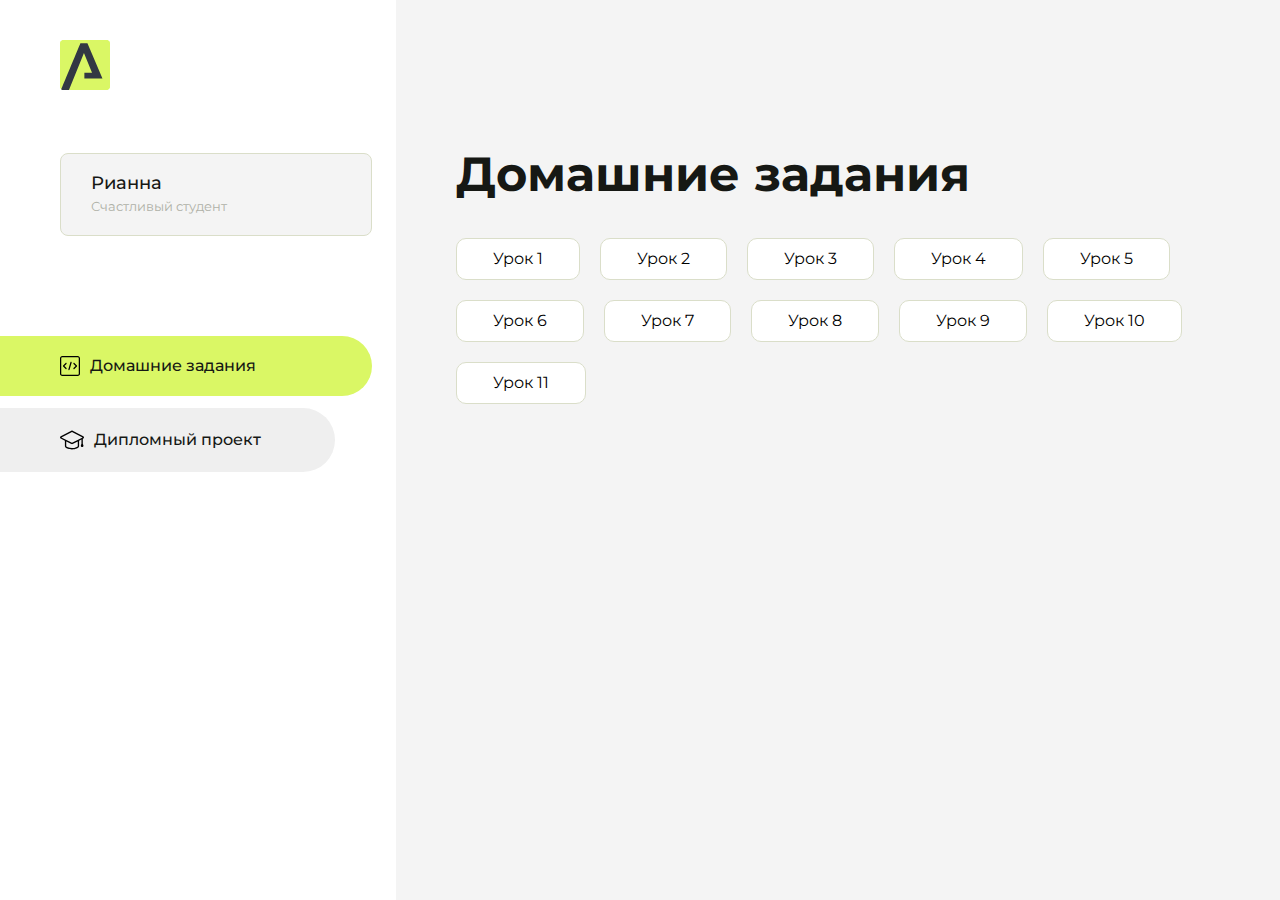
<file: index.html>
<!DOCTYPE html>
<html lang="en">
<head>
    <meta charset="UTF-8">
    <meta name="viewport" content="width=device-width, initial-scale=1.0">
    <title>Домашняя работа</title>
    <link rel="shortcut icon" href="src/logo.ico" type="image/x-icon">
    <link rel="preconnect" href="https://fonts.googleapis.com">
    <link rel="preconnect" href="https://fonts.gstatic.com" crossorigin>
    <link href="https://fonts.googleapis.com/css2?family=Montserrat:wght@400;500;700&family=Rubik:wght@500&display=swap"
          rel="stylesheet">
    <link rel="stylesheet" href="src/style.css">
</head>
<body id="body">
<div class="overlay" id="overlay"></div>
<div class="layout">
    <div class="burger" id="burger">
        <svg viewBox="0 0 24 24" fill="none" xmlns="http://www.w3.org/2000/svg">
            <g id="SVGRepo_bgCarrier" stroke-width="0"></g>
            <g id="SVGRepo_tracerCarrier" stroke-linecap="round" stroke-linejoin="round"></g>
            <g id="SVGRepo_iconCarrier">
                <path d="M4 18L20 18" stroke="#DAF765" stroke-width="2" stroke-linecap="round"></path>
                <path d="M4 12L20 12" stroke="#DAF765" stroke-width="2" stroke-linecap="round"></path>
                <path d="M4 6L20 6" stroke="#DAF765" stroke-width="2" stroke-linecap="round"></path>
            </g>
        </svg>
    </div>
    <aside class="sidebar" id="sidebar">
        <div class="sidebar__inner">
            <div class="logo">
                <svg width="50" height="50" viewBox="0 0 50 50" fill="none" xmlns="http://www.w3.org/2000/svg">
                    <g clip-path="url(#clip0_513_74730)">
                        <path d="M46.17 -0.257004H3.83C1.57281 -0.257004 -0.257 1.57281 -0.257 3.83V46.17C-0.257 48.4272 1.57281 50.257 3.83 50.257H46.17C48.4272 50.257 50.257 48.4272 50.257 46.17V3.83C50.257 1.57281 48.4272 -0.257004 46.17 -0.257004Z"
                              fill="#DAF765"/>
                        <path d="M24.375 38.4H42.461L27.441 3.1585H20.4355C20.4355 3.1585 6.7895 35.881 1.1945 49.294C2.015 50.0275 3.0945 50.257 3.6945 50.257H8.8445L23.954 13.07L32.0465 32.8285H24.375V38.4Z"
                              fill="#323843"/>
                    </g>
                    <defs>
                        <clipPath id="clip0_513_74730">
                            <rect width="50" height="50" fill="white"/>
                        </clipPath>
                    </defs>
                </svg>
            </div>
            <div class="sidebar__user">
                <div class="sidebar__name">Рианна</div>
                <div class="sidebar__text">Счастливый студент</div>
            </div>
            <div class="sidebar__tabs">
                <div class="sidebar__item">
                    <button class="sidebar__button active" id="tasks">
                        <svg xmlns="http://www.w3.org/2000/svg" width="20" height="20" viewBox="0 0 20 20" fill="none">
                            <g clip-path="url(#clip0_704_74543)">
                                <path d="M17.7083 20H2.29167C1.0275 20 0 18.9725 0 17.7083V2.29167C0 1.0275 1.0275 0 2.29167 0H17.7083C18.9725 0 20 1.0275 20 2.29167V17.7083C20 18.9725 18.9725 20 17.7083 20ZM2.29167 1.25C1.7175 1.25 1.25 1.7175 1.25 2.29167V17.7083C1.25 18.2825 1.7175 18.75 2.29167 18.75H17.7083C18.2825 18.75 18.75 18.2825 18.75 17.7083V2.29167C18.75 1.7175 18.2825 1.25 17.7083 1.25H2.29167Z"
                                      fill="black"/>
                                <path d="M6.04167 13.125C5.88167 13.125 5.72167 13.0642 5.6 12.9417L3.1 10.4417C2.85583 10.1975 2.85583 9.80167 3.1 9.5575L5.6 7.0575C5.84417 6.81333 6.24 6.81333 6.48417 7.0575C6.72833 7.30167 6.72833 7.6975 6.48417 7.94167L4.42583 10L6.48417 12.0583C6.72833 12.3025 6.72833 12.6983 6.48417 12.9425C6.36167 13.0642 6.20167 13.125 6.04167 13.125Z"
                                      fill="black"/>
                                <path d="M8.95833 14.1667C8.9 14.1667 8.84 14.1583 8.78167 14.1417C8.45083 14.0442 8.26083 13.6967 8.35833 13.3658L10.4417 6.28251C10.5392 5.95084 10.8892 5.76417 11.2175 5.85917C11.5483 5.95667 11.7383 6.30417 11.6408 6.63501L9.5575 13.7183C9.47833 13.9908 9.22833 14.1667 8.95833 14.1667Z"
                                      fill="black"/>
                                <path d="M13.9583 13.125C13.7983 13.125 13.6383 13.0642 13.5167 12.9417C13.2725 12.6975 13.2725 12.3017 13.5167 12.0575L15.575 9.99916L13.5167 7.94083C13.2725 7.69666 13.2725 7.30083 13.5167 7.05666C13.7608 6.81249 14.1567 6.81249 14.4008 7.05666L16.9008 9.55666C17.145 9.80083 17.145 10.1967 16.9008 10.4408L14.4008 12.9408C14.2783 13.0642 14.1183 13.125 13.9583 13.125Z"
                                      fill="black"/>
                            </g>
                            <defs>
                                <clipPath id="clip0_704_74543">
                                    <rect width="20" height="20" fill="white"/>
                                </clipPath>
                            </defs>
                        </svg>
                        <span>Домашние задания</span></button>
                </div>
                <div class="sidebar__item">
                    <button class="sidebar__button" id="diplom">
                        <svg xmlns="http://www.w3.org/2000/svg" width="24" height="24" viewBox="0 0 24 24" fill="none">
                            <g clip-path="url(#clip0_704_74553)">
                                <path d="M23.2628 10.5971C23.7176 10.365 24 9.90375 24 9.39337C24 8.883 23.7176 8.42175 23.2628 8.18962L12.6135 2.75362C12.2291 2.55824 11.7705 2.55787 11.3854 2.75399L0.736875 8.19C0.282375 8.42175 0 8.883 0 9.39337C0 9.90375 0.282375 10.365 0.736875 10.5971L4.89038 12.7177V18.2074C4.89038 19.8154 8.412 21.393 12 21.393C15.5884 21.393 19.1096 19.815 19.1096 18.2074V12.7174L21.4609 11.517V15.8017L20.901 17.2305C20.7409 17.6389 20.7934 18.0994 21.0405 18.4616C21.2876 18.8246 21.6979 19.041 22.1366 19.041C22.5754 19.041 22.9852 18.8246 23.2324 18.462C23.4795 18.099 23.532 17.6385 23.3719 17.2301L22.8124 15.8021V10.827L23.2628 10.5971ZM17.7623 18.1721C17.6198 18.6375 15.3491 20.0419 12 20.0419C8.65088 20.0419 6.38025 18.6375 6.2415 18.2074V12.3037L6.23887 12.3019C6.23812 12.057 6.1065 11.8207 5.87325 11.7019L1.3515 9.39337L12 3.95737L22.6489 9.39337L12 14.8294L5.87325 11.7019C5.54063 11.5331 4.6695 11.6674 4.5 12C4.33012 12.3322 4.55813 12.5479 4.89038 12.7177L11.3857 16.0331C11.5781 16.1314 11.7889 16.1805 12 16.1805C12.2107 16.1805 12.4222 16.1314 12.6146 16.0331L17.7593 13.407L17.7623 18.1721Z"
                                      fill="black"/>
                            </g>
                            <defs>
                                <clipPath id="clip0_704_74553">
                                    <rect width="24" height="24" fill="white"/>
                                </clipPath>
                            </defs>
                        </svg>
                        <span>Дипломный проект</span></button>
                </div>
            </div>
        </div>

    </aside>
    <div class="content">
        <div class="container">
            <div class="content__block" id="tasksBlock">
                <div class="content__title">Домашние задания</div>
                <ul class="content__list">
                    <li class="content__list-item">
                        <a href="homework1/index.html">Урок 1</a>
                    </li>
                    <li class="content__list-item">
                        <a href="homework2/index.html">Урок 2</a>
                    </li>
                    <li class="content__list-item">
                        <a href="homework3/homework3/index.html">Урок 3</a>
                    </li>
                    <li class="content__list-item">
                        <a href="homework4/index.html">Урок 4</a>
                    </li>
                    <li class="content__list-item">
                        <a href="homework5/index.html">Урок 5</a>
                    </li>
                    <li class="content__list-item">
                        <a href="homework6/index.html">Урок 6</a>
                    </li>
                    <li class="content__list-item">
                        <a href="homework7/index.html">Урок 7</a>
                    </li>
                    <li class="content__list-item">
                        <a href="homework8/index.html">Урок 8</a>
                    </li>
                    <li class="content__list-item">
                        <a href="homework9/index.html">Урок 9</a>
                    </li>
                    <li class="content__list-item">
                        <a href="homework10/index.html">Урок 10</a>
                    </li>
                    <li class="content__list-item">
                        <a href="homework11/index.html">Урок 11</a>
                    </li>
                </ul>
            </div>
            <div class="content__block hidden" id="diplomBlock">
                <div class="content__title">Дипломный проект</div>
                <div class="content__list-diplom">
                    <a href="ПАПКА-С-НОМЕРОМ-УРОКА">Ссылка на ДЗ</a>
                </div>
                <div class="content__decor">
                    <div class="content__decor-text">Давай проверим, чему ты научился!</div>
                    <div class="content__decor-img">
                        <img src="src/decor.png" alt="decor">
                    </div>
                </div>
            </div>
        </div>
    </div>
</div>
<script src="src/index.js"></script>
</body>
</html>
</file>
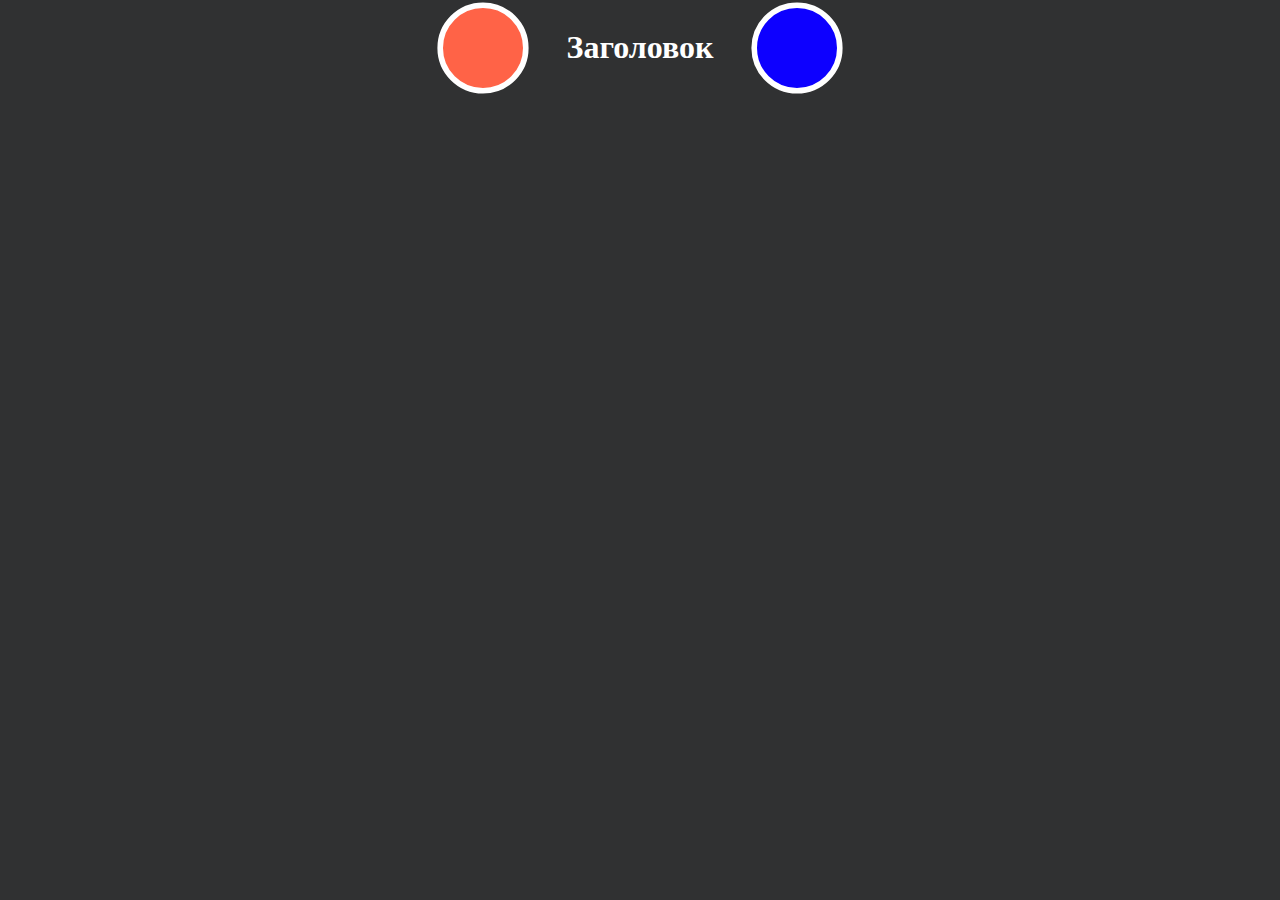
<file: homework10/index.html>
<!DOCTYPE html>
<html lang="en">

<head>
    <meta charset="UTF-8">
    <meta name="viewport" content="width=device-width, initial-scale=1.0">
    <title>Document</title>
    <link rel="stylesheet" href="style.css">
</head>

<body>
    <h1 class="title">Заголовок</h1>
</body>

</html>
</file>
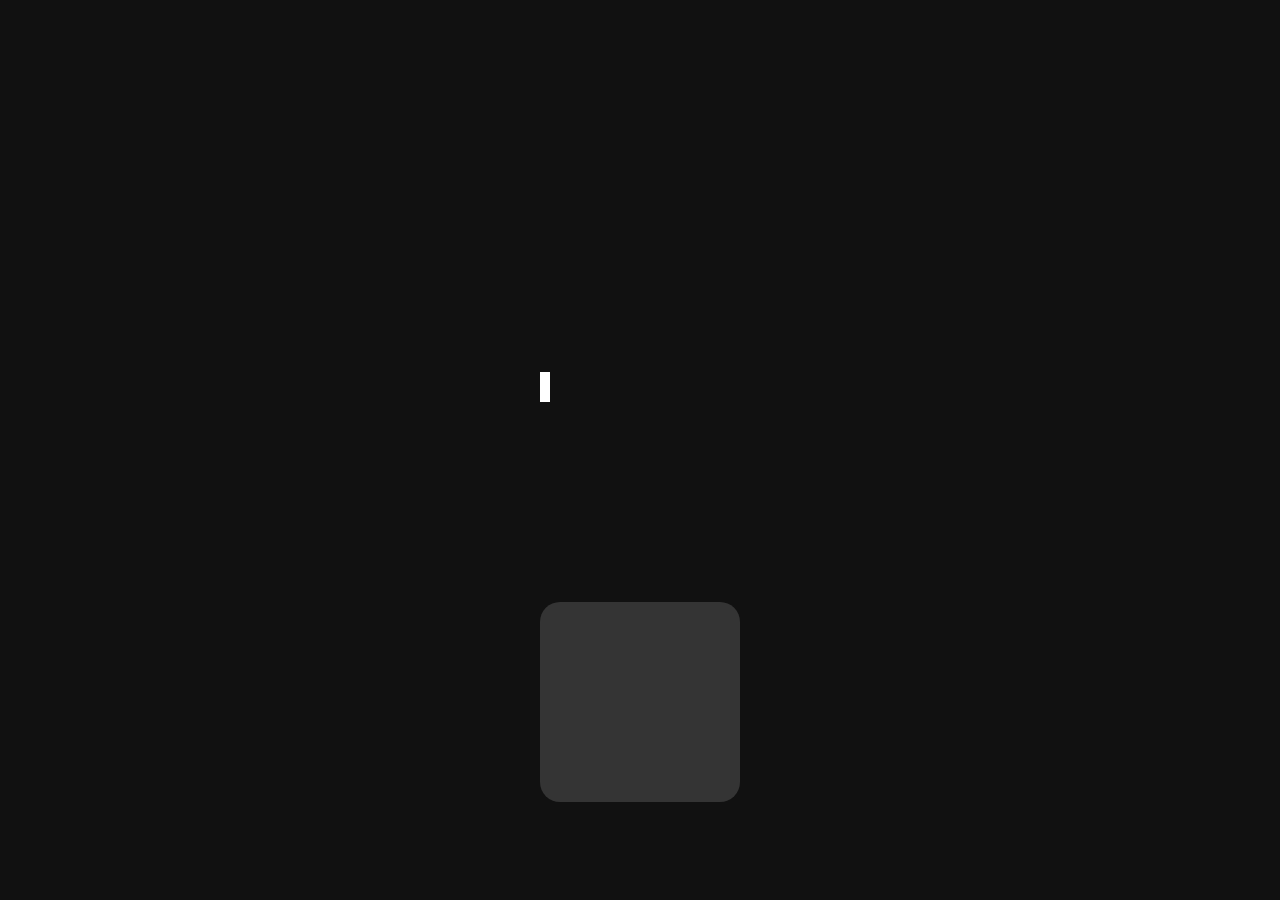
<file: homework11/index.html>
<!DOCTYPE html>
<html lang="en">

<head>
    <meta charset="UTF-8">
    <meta name="viewport" content="width=device-width, initial-scale=1.0">
    <title>Document</title>
    <link rel="stylesheet" href="style.css">
</head>

<body>
    <div class="conteiner">
        <div class="block"></div>
        <div class="square"> Успех!
        </div>
    </div>

</body>

</html>
</file>
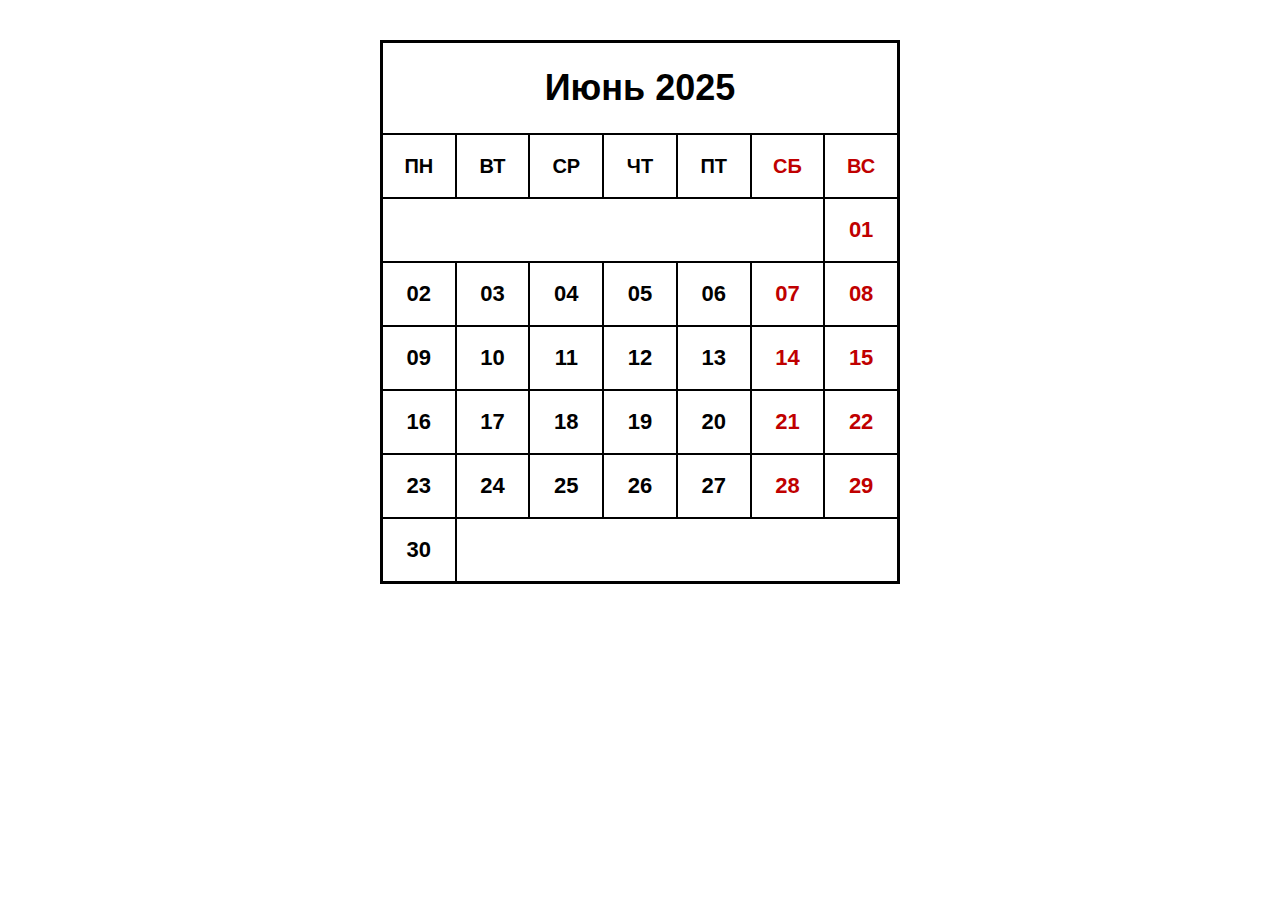
<file: homework14/index.html>
<!DOCTYPE html>
<html lang="en">

<head>
    <meta charset="UTF-8">
    <meta name="viewport" content="width=device-width, initial-scale=1.0">
    <title>Календарь</title>
    <link rel="stylesheet" href="style.css">

</head>

<body>
    <table class="calendar">
        <tr>
            <th class="title" colspan="7">Июнь 2025</th>
        </tr>

        <tr class="week">
            <th>ПН</th>
            <th>ВТ</th>
            <th>СР</th>
            <th>ЧТ</th>
            <th>ПТ</th>
            <th class="sat">СБ</th>
            <th class="sun">ВС</th>
        </tr>

        <tr>
            <td colspan="6"></td>
            <td class="sun">01</td>
        </tr>

        <tr>
            <td>02</td>
            <td>03</td>
            <td>04</td>
            <td>05</td>
            <td>06</td>
            <td class="sat">07</td>
            <td class="sun">08</td>
        </tr>

        <tr>
            <td>09</td>
            <td>10</td>
            <td>11</td>
            <td>12</td>
            <td>13</td>
            <td class="sat">14</td>
            <td class="sun">15</td>
        </tr>

        <tr>
            <td>16</td>
            <td>17</td>
            <td>18</td>
            <td>19</td>
            <td>20</td>
            <td class="sat">21</td>
            <td class="sun">22</td>
        </tr>

        <tr>
            <td>23</td>
            <td>24</td>
            <td>25</td>
            <td>26</td>
            <td>27</td>
            <td class="sat">28</td>
            <td class="sun">29</td>
        </tr>

        <tr>
            <td>30</td>
            <td colspan="6"></td>
        </tr>
    </table>
</body>

</html>
</file>
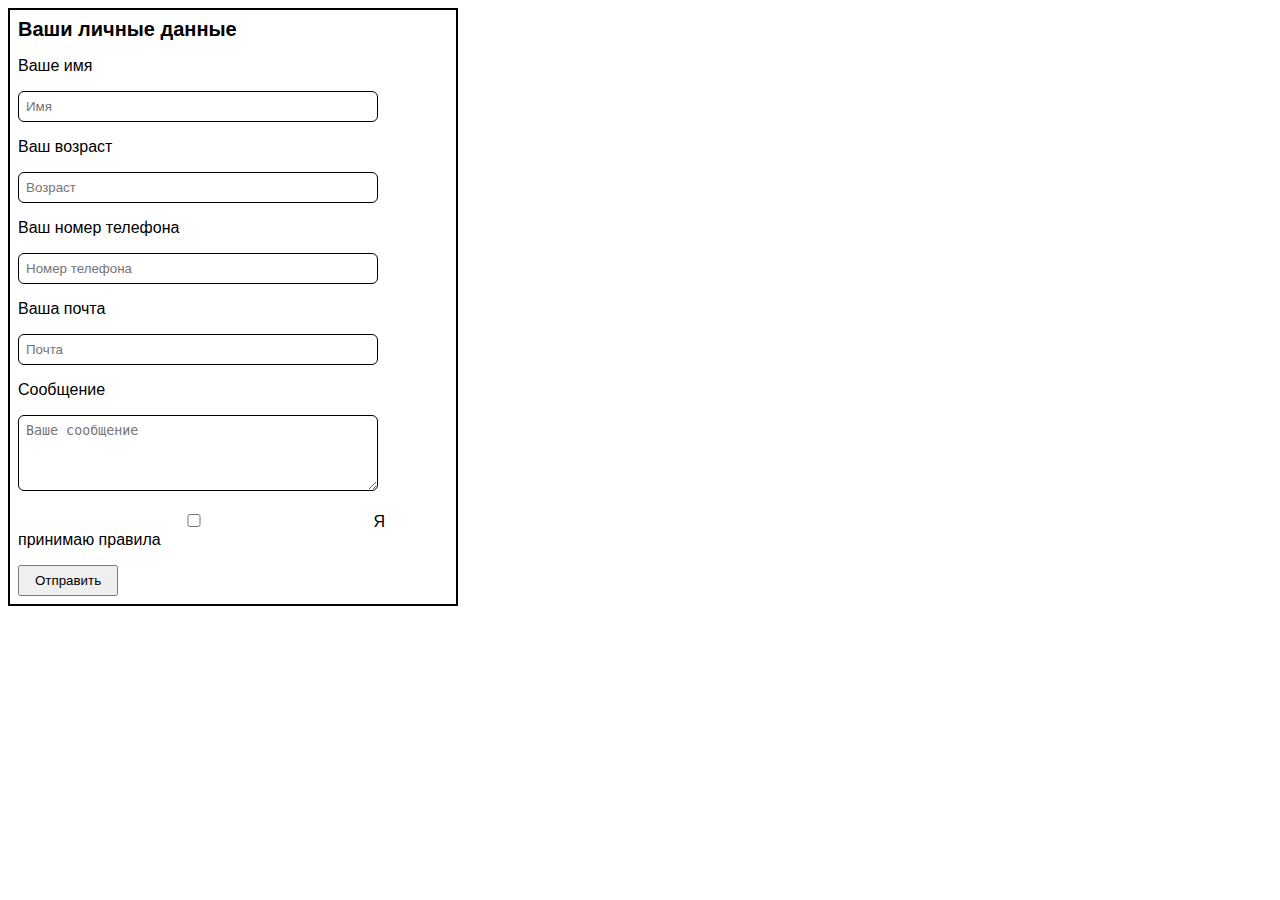
<file: homework15/index.html>
<!DOCTYPE html>
<html lang="en">

<head>
    <meta charset="UTF-8">
    <meta name="viewport" content="width=device-width, initial-scale=1.0">
    <title>Форма</title>
    <link rel="stylesheet" href="style.css">
</head>

<body>
    <table>
        <tr>
            <td colspan="2" class="title">Ваши личные данные</td>
        </tr>

        <tr>
            <td>Ваше имя</td>
        </tr>
        <tr>
            <td><input type="text" placeholder="Имя"></td>
        </tr>

        <tr>
            <td>Ваш возраст</td>
        </tr>
        <tr>
            <td><input type="text" placeholder="Возраст"></td>
        </tr>

        <tr>
            <td>Ваш номер телефона</td>
        </tr>
        <tr>
            <td><input type="text" placeholder="Номер телефона"></td>
        </tr>

        <tr>
            <td>Ваша почта</td>
        </tr>
        <tr>
            <td><input type="email" placeholder="Почта"></td>
        </tr>

        <tr>
            <td>Сообщение</td>
        </tr>
        <tr>
            <td><textarea placeholder="Ваше сообщение"></textarea></td>
        </tr>

        <tr>
            <td>
                <input type="checkbox"> Я принимаю правила
            </td>
        </tr>

        <tr>
            <td>
                <button>Отправить</button>
            </td>
        </tr>

    </table>
</body>

</html>
</file>
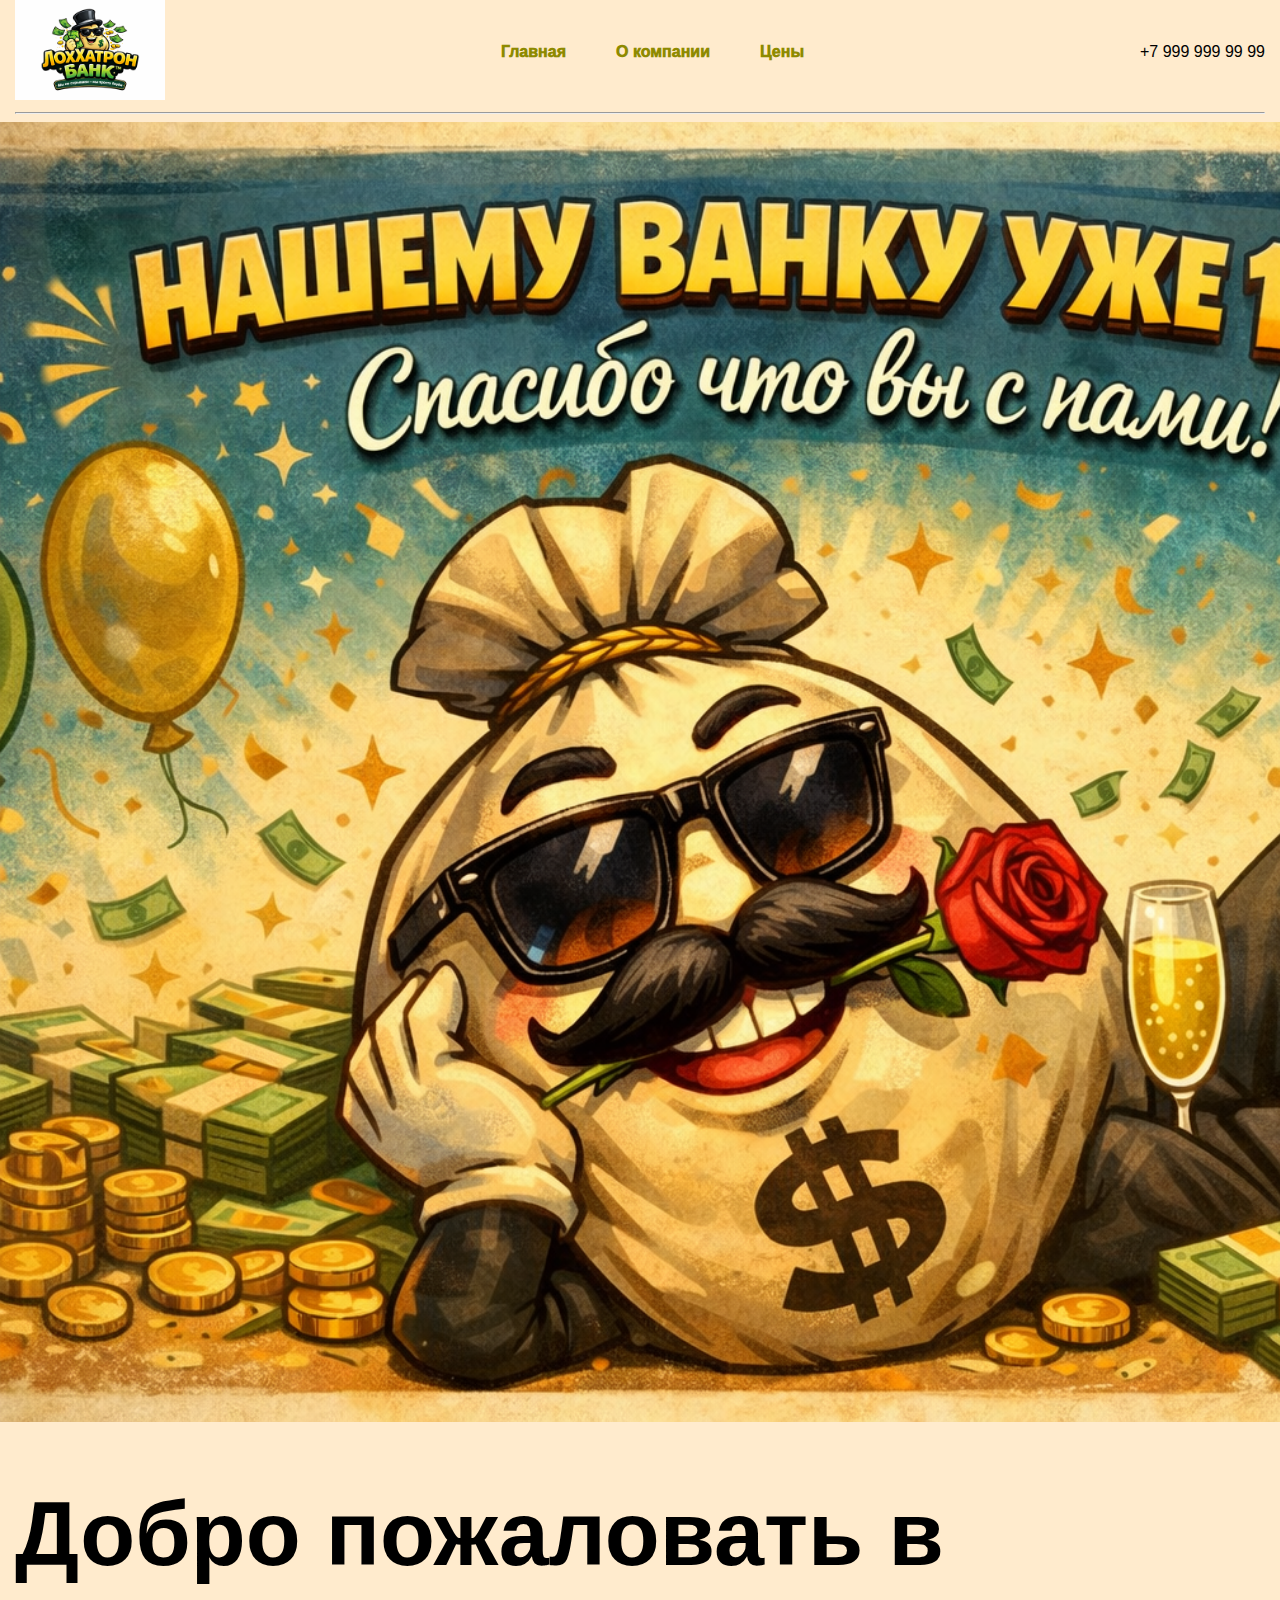
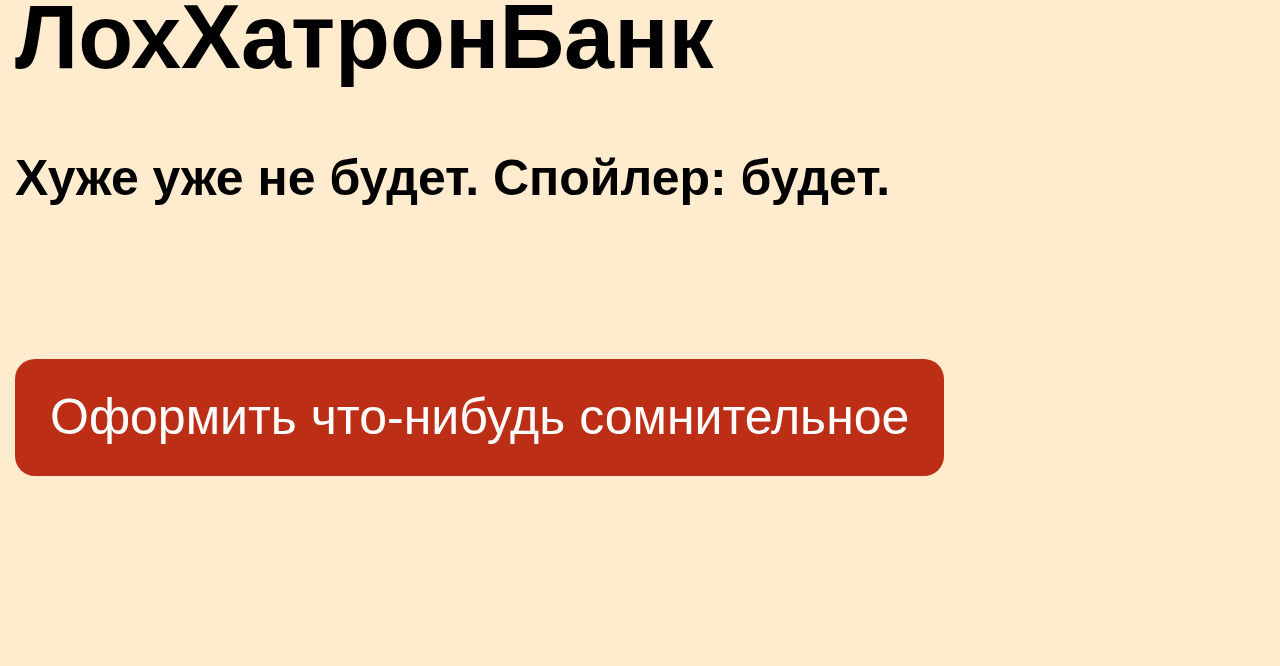
<file: homework17/index.html>
<!DOCTYPE html>
<html lang="ru">

<head>
    <meta charset="UTF-8">
    <meta name="viewport" content="width=device-width, initial-scale=1.0">
    <title>ЛохХатронБанк</title>
    <link rel="stylesheet" href="./css/normalize.css">
    <link rel="stylesheet" href="./css/style.css">
</head>

<body>
    <header>
        <div class="container">
            <div class="header_container">
                <div class="header-logo">
                    <img src="./LogoBank.png" alt="Логотип компании" class="logo">
                </div>

                <nav class="nav">
                    <ul class="nav-list">
                        <li class="nav-item">
                            <a class="nav-link" href="#">Главная</a>
                        </li>
                        <li class="nav-item">
                            <a class="nav-link" href="#">О компании</a>
                        </li>
                        <li class="nav-item">
                            <a class="nav-link" href="#">Цены</a>
                        </li>
                    </ul>
                </nav>

                <div class="number">
                    +7 999 999 99 99
                </div>

            </div>
            <hr>
        </div>

    </header>
    <main>
        <section class="hero">
            <div class="hero-inner">
                <div class="hero-banner">
                    <img src="./HeroBanner.png" alt="юбилей банка" class="banner">
                </div>
                <div class="container">
                    <h1>Добро пожаловать в ЛохХатронБанк</h1>
                    <h2>Хуже уже не будет. Спойлер: будет.</h2>

                    <a href="#" class="button">Оформить что-нибудь сомнительное</a>
            </div>
        </section>
    </main>

</body>

</html>
</file>
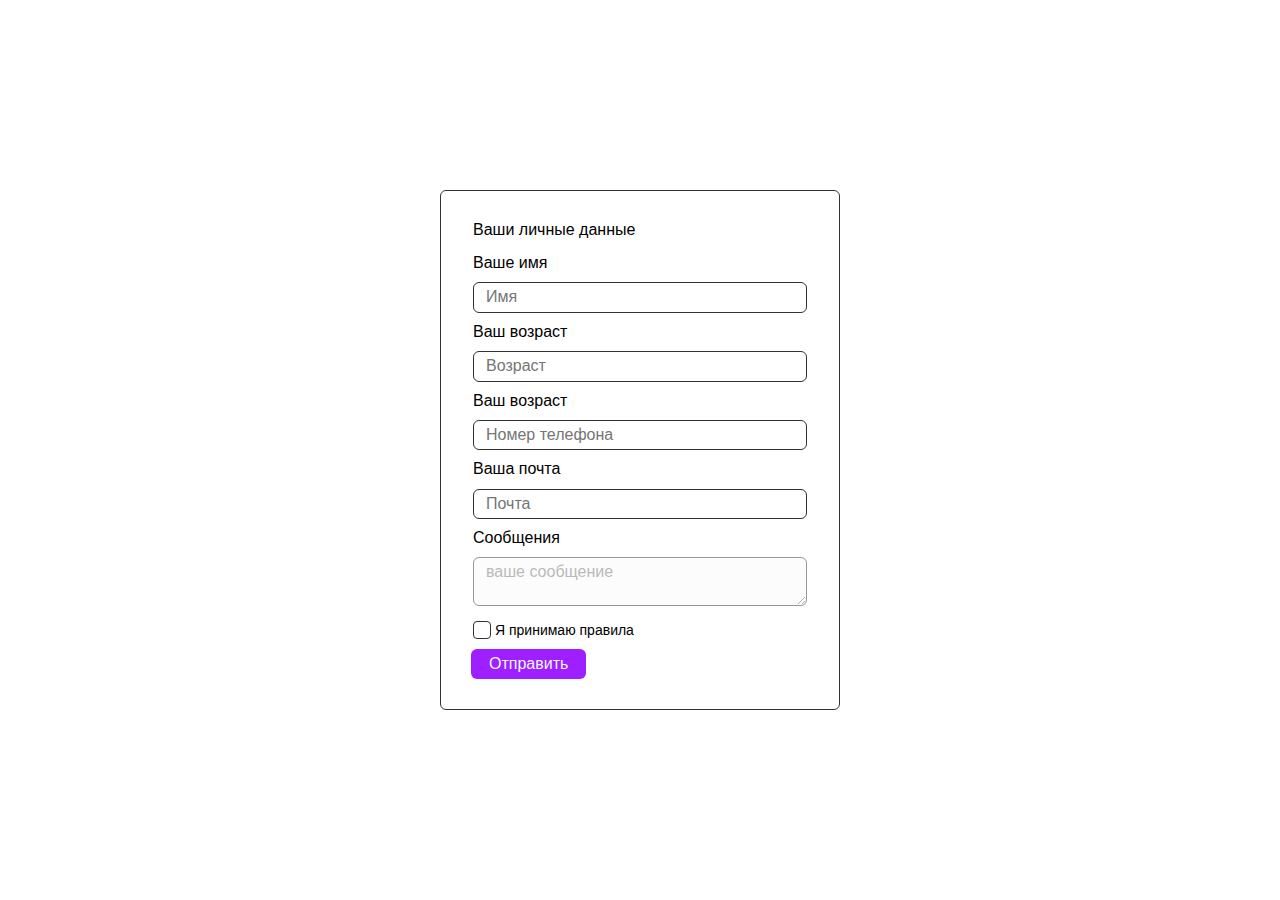
<file: homework19/index.html>
<!DOCTYPE html>
<html lang="en">

<head>
    <meta charset="UTF-8">
    <meta name="viewport" content="width=device-width, initial-scale=1.0">
    <title>Document</title>
    <link rel="stylesheet" href="normalize.css">
    <link rel="stylesheet" href="./style.css">
</head>

<body>
    <form class="form">
        <fieldset class="form-group">
            <legend class="form-group-title">Ваши личные данные</legend>
            <label for="name" class="label">Ваше имя</label>
            <input id="name" class="input" type="text" placeholder="Имя" name="name" required>

            <label for="age" class="label">Ваш возраст</label>
            <input id="age" class="input" type="number" placeholder="Возраст" name="age" required>

            <label for="phone" class="label">Ваш возраст</label>
            <input id="phone" class="input" type="tel" placeholder="Номер телефона" name="phone" required>

            <label for="email" class="label">Ваша почта</label>
            <input id="email" class="input" type="email" placeholder="Почта" name="email" required>
        </fieldset>
        <fieldset class="form-group">
            <label class="label" for="messege">Сообщения</label>
            <textarea id="message" class="textarea" placeholder="ваше сообщение" name="message" disabled required></textarea>
            <label class="label checkbox-label">
                <input class="checkbox" type="checkbox" name="checkbox" required>
                <span class="checkbox-text">Я принимаю правила</span>
            </label>
        </fieldset>
        <button class="button">Отправить</button>
    </form>
</body>

</html>
</file>
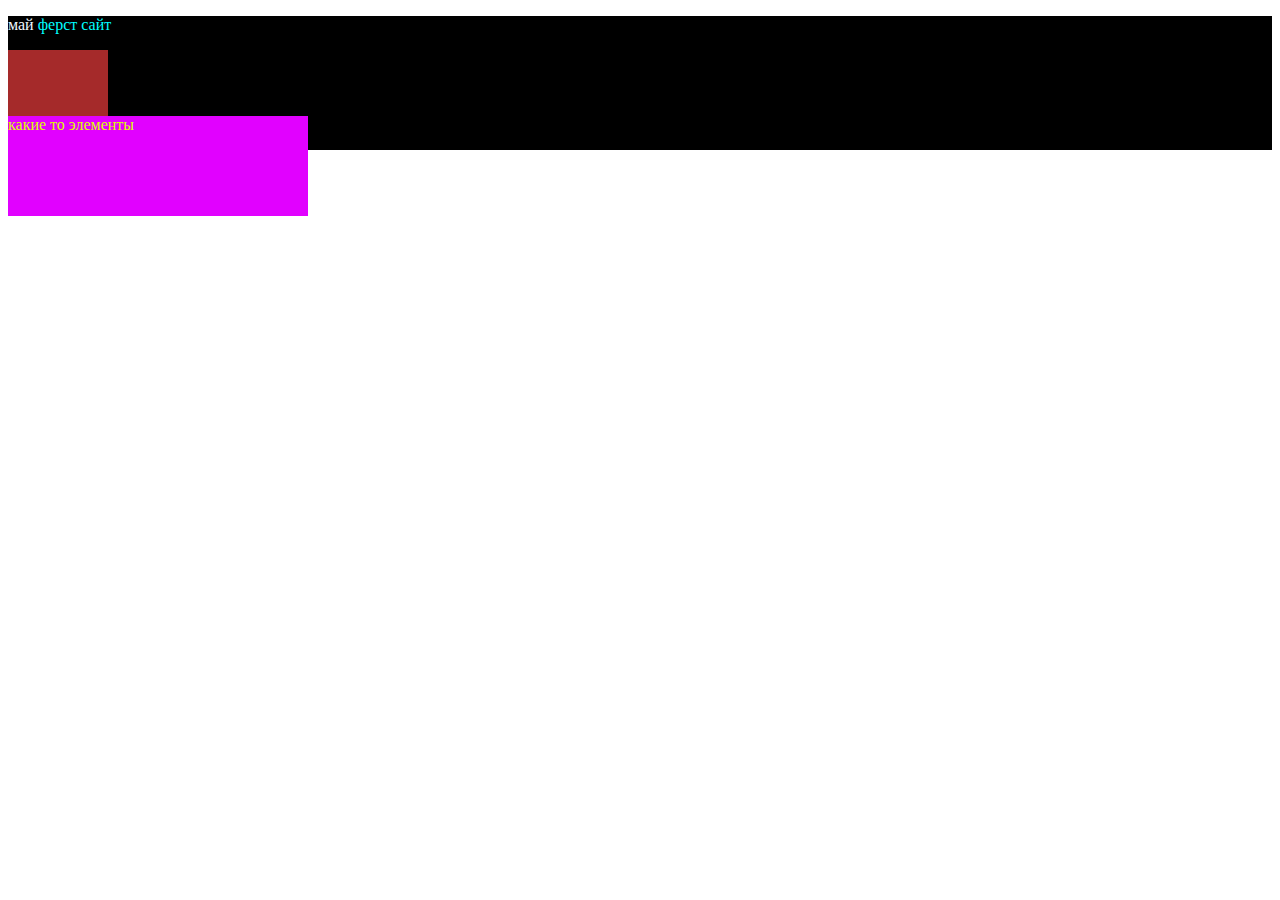
<file: homework2/index.html>
<!DOCTYPE html>
<html lang="en">
<head>
    <meta charset="UTF-8">
    <meta name="viewport" content="width=device-width, initial-scale=1.0">
    <title>Document</title>
    <link rel="shortcut icon" href="html-logo.svg" type="image/x-icon">
    <style>
        div {
            background-color: black;
            color: aliceblue;
            height: 100px;
        }
        .colortext {
            color: aqua;
        }
        .uuu {
            background-color: brown;
            color: brown;
            width: 100px;
            height: 100px;
        }
        .some {
            background-color: #e101ff;
            color: #ddff00;
            width: 300px;
            height: 100px;
        }
        .kkk {
            background-color: black;
            color: #746e6e;
        }

    </style>
</head>
<body>
    <div>
        <p>май <span class="colortext">ферст сайт</span></p>
        <div>
        <div class="uuu"></div>
        </div>
        </div>
    </div>
    <div class="some">какие то элементы</div>
    
    
    
</body>
</html>
</file>
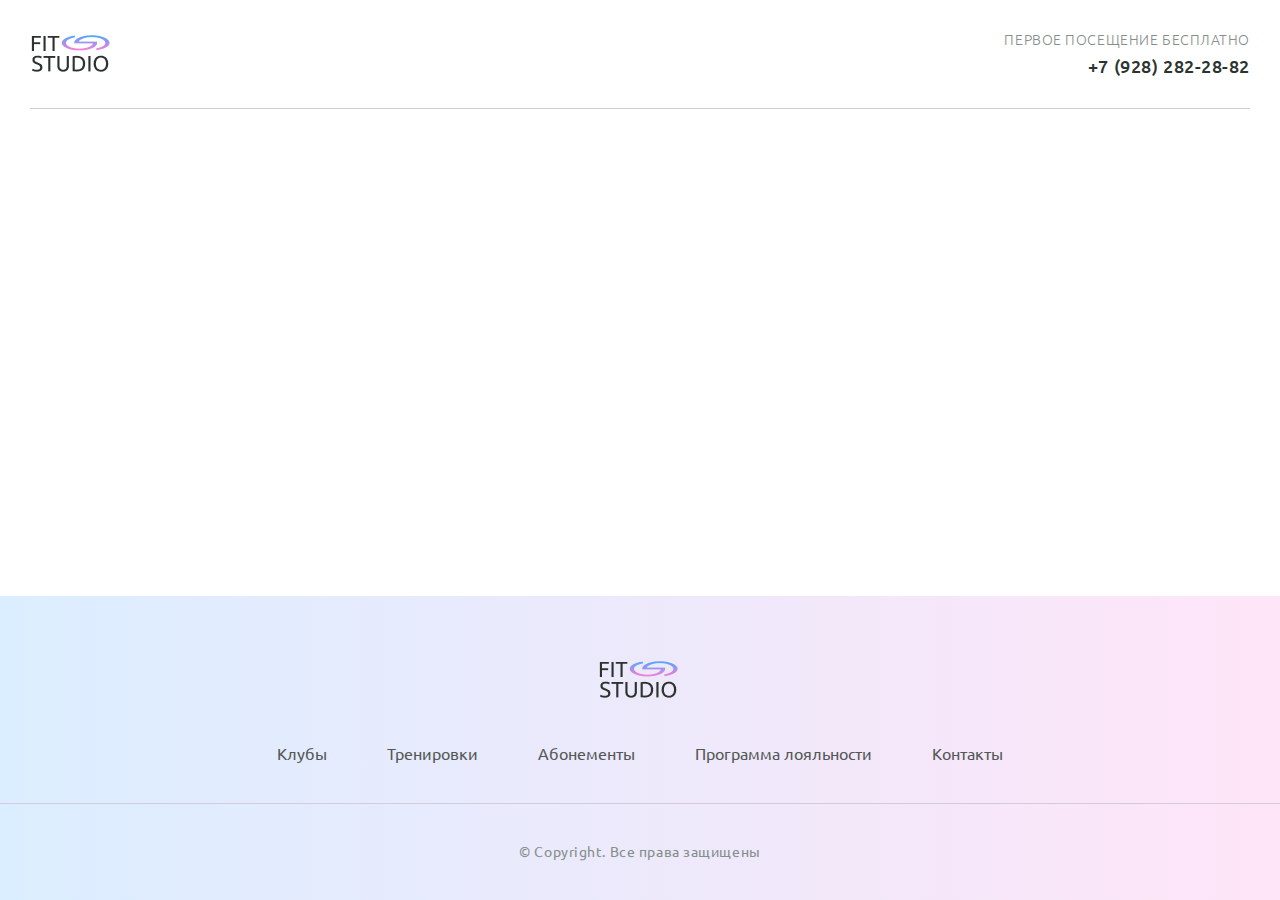
<file: homework20/index.html>
<!DOCTYPE html>
<html lang="ru">

<head>
    <meta charset="UTF-8">
    <meta name="viewport" content="width=device-width, initial-scale=1.0">
    <title>Fit studio - Главная</title>
    <link rel="stylesheet" href="./css/normalize.css">
    <link rel="stylesheet" href="./css/fonts.css">
    <link rel="stylesheet" href="./css/globals.css">
    <link rel="stylesheet" href="./css/header.css">
    <link rel="stylesheet" href="./css/index.css">
    <link rel="stylesheet" href="./css/footer.css">
    <link rel="icon" type="image/svg=xml" sizes="128x128" href="./img/favicon-icon.svg">
</head>

<body>
    <header class="header">
        <div class="container">
            <div class="header-inner">
                <a href="/">
                    <img src="./img/logo-icon.png" width="84" height="45" alt="Логотип Fit studio">
                </a>
                <div class="phone">
                    <p class="phone-text">Первое посещение бесплатно</p>
                    <a class="phone-link" href="tel:79282822882">+7 (928) 282-28-82</a>
                </div>
            </div>
        </div>
    </header>
    <footer class="footer">
        <div class="footer-top">
            <div class="container">
                <a class="footer-logo" href="/">
                    <img src="./img/logo-icon.png" width="84" height="45" alt="Логотип Fit studio">
                </a>
                <nav class="menu" >
                    <ul>
                        <li><a href="#">Клубы</a></li>
                        <li><a href="#">Тренировки</a></li>
                        <li><a href="#">Абонементы</a></li>
                        <li><a href="#">Программа лояльности</a></li>
                        <li><a href="#">Контакты</a></li>
                    </ul>
                </nav>
            </div>
        </div>
        <div class="container">
            <p class="copyright"> &copy; Copyright. Все права защищены</p>
        </div>
    </footer>
</body>

</html>
</file>
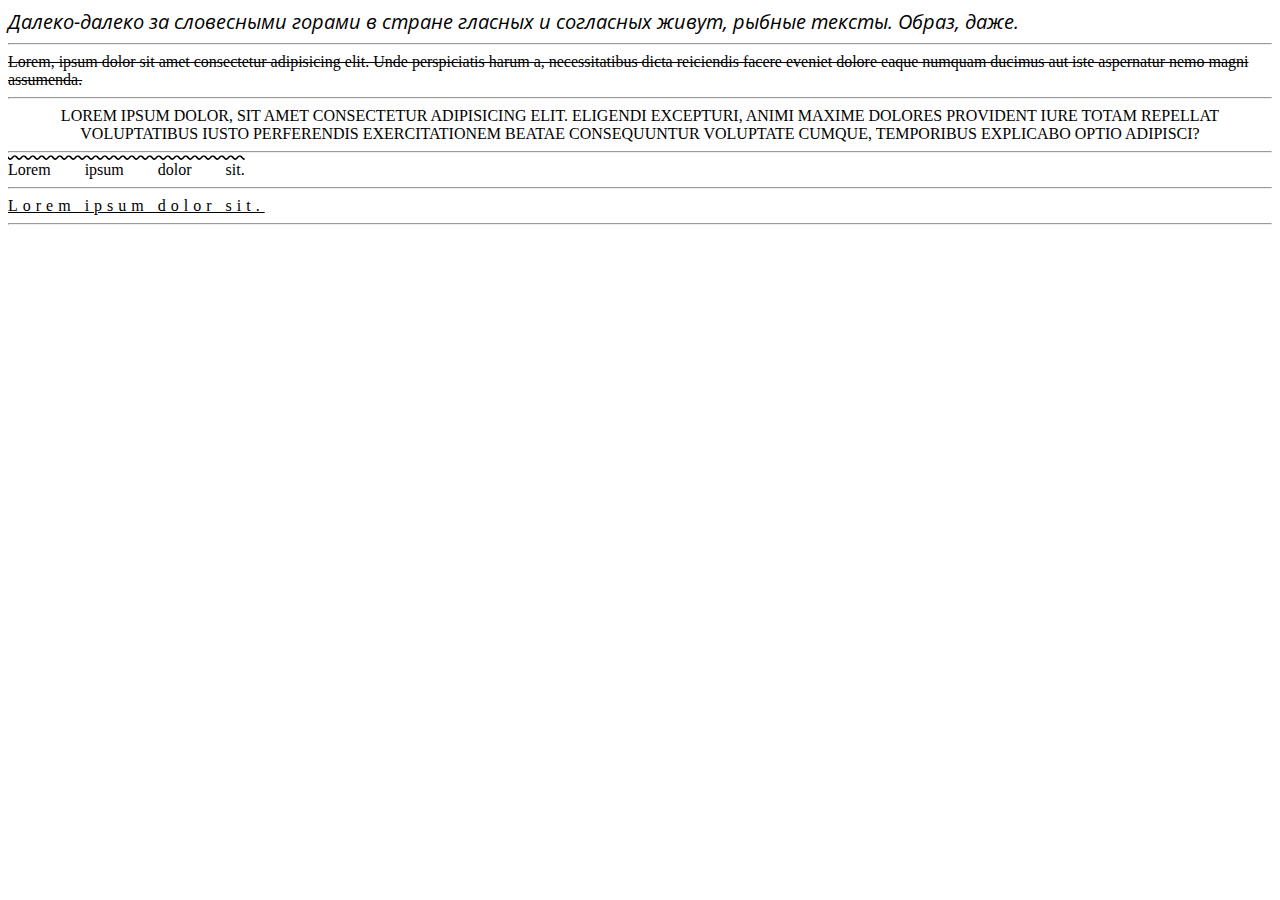
<file: homework4/index.html>
<!DOCTYPE html>
<html lang="en">

<head>
    <meta charset="UTF-8">
    <meta name="viewport" content="width=device-width, initial-scale=1.0">
    <title>Document</title>
    <link rel="preconnect" href="https://fonts.googleapis.com">
    <link rel="preconnect" href="https://fonts.gstatic.com" crossorigin>
    <link href="https://fonts.googleapis.com/css2?family=Open+Sans:ital,wght@0,300;1,300&display=swap" rel="stylesheet">
    <link rel="stylesheet" href="./css/style.css">
</head>

<body>
    <div class="block1">
        Далеко-далеко за словесными горами в стране гласных и согласных живут, рыбные тексты. Образ, даже.
    </div>
    <hr>
    <div class="block2">
        Lorem, ipsum dolor sit amet consectetur adipisicing elit. Unde perspiciatis harum a, necessitatibus dicta
        reiciendis facere eveniet dolore eaque numquam ducimus aut iste aspernatur nemo magni assumenda.
    </div>
    <hr>
    <div class="block3">
        Lorem ipsum dolor, sit amet consectetur adipisicing elit. Eligendi excepturi, animi maxime dolores provident
        iure totam repellat voluptatibus iusto perferendis exercitationem beatae consequuntur voluptate cumque,
        temporibus explicabo optio adipisci?
    </div>
    <hr>
    <div class="block4">
        Lorem ipsum dolor sit.
    </div>
    <hr>
    <div class="block5">
        Lorem ipsum dolor sit.
    </div>
    <hr>
    
</body>

</html>
</file>
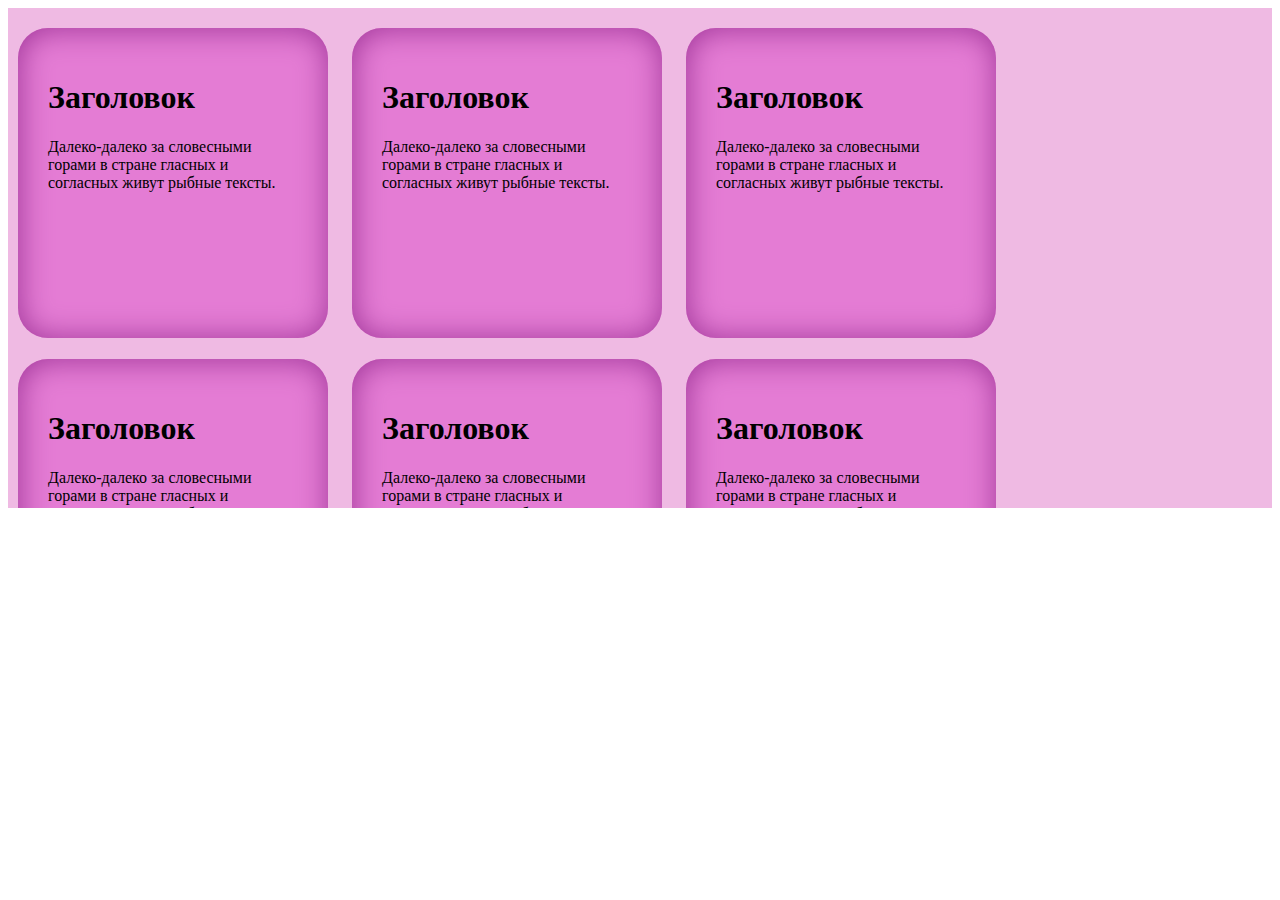
<file: homework5/index.html>
<!DOCTYPE html>
<html lang="en">

<head>
    <meta charset="UTF-8">
    <meta name="viewport" content="width=device-width, initial-scale=1.0">
    <title>Document</title>
    <link rel="stylesheet" href="style.css">
</head>

<body>
    <div class="block1">
        <div class="ggg">
            <h1>Заголовок</h1>
            Далеко-далеко за словесными горами в стране гласных и согласных живут рыбные тексты.
        </div>
        <div class="ggg">
            <h1>Заголовок</h1>
            Далеко-далеко за словесными горами в стране гласных и согласных живут рыбные тексты.
        </div>
        <div class="ggg">
            <h1>Заголовок</h1>
            Далеко-далеко за словесными горами в стране гласных и согласных живут рыбные тексты.
        </div>
        <div class="ggg">
            <h1>Заголовок</h1>
            Далеко-далеко за словесными горами в стране гласных и согласных живут рыбные тексты.
        </div>
        <div class="ggg">
            <h1>Заголовок</h1>
            Далеко-далеко за словесными горами в стране гласных и согласных живут рыбные тексты.
        </div>
        <div class="ggg">
            <h1>Заголовок</h1>
            Далеко-далеко за словесными горами в стране гласных и согласных живут рыбные тексты.
        </div>
        <div class="ggg">
            <h1>Заголовок</h1>
            Далеко-далеко за словесными горами в стране гласных и согласных живут рыбные тексты.
        </div>
        <div class="ggg">
            <h1>Заголовок</h1>
            Далеко-далеко за словесными горами в стране гласных и согласных живут рыбные тексты.
        </div>
        <div class="ggg">
            <h1>Заголовок</h1>
            Далеко-далеко за словесными горами в стране гласных и согласных живут рыбные тексты.
        </div>
        <div class="ggg">
            <h1>Заголовок</h1>
            Далеко-далеко за словесными горами в стране гласных и согласных живут рыбные тексты.
        </div>
        <div class="ggg">
            <h1>Заголовок</h1>
            Далеко-далеко за словесными горами в стране гласных и согласных живут рыбные тексты.
        </div>
    </div>



</body>

</html>
</file>
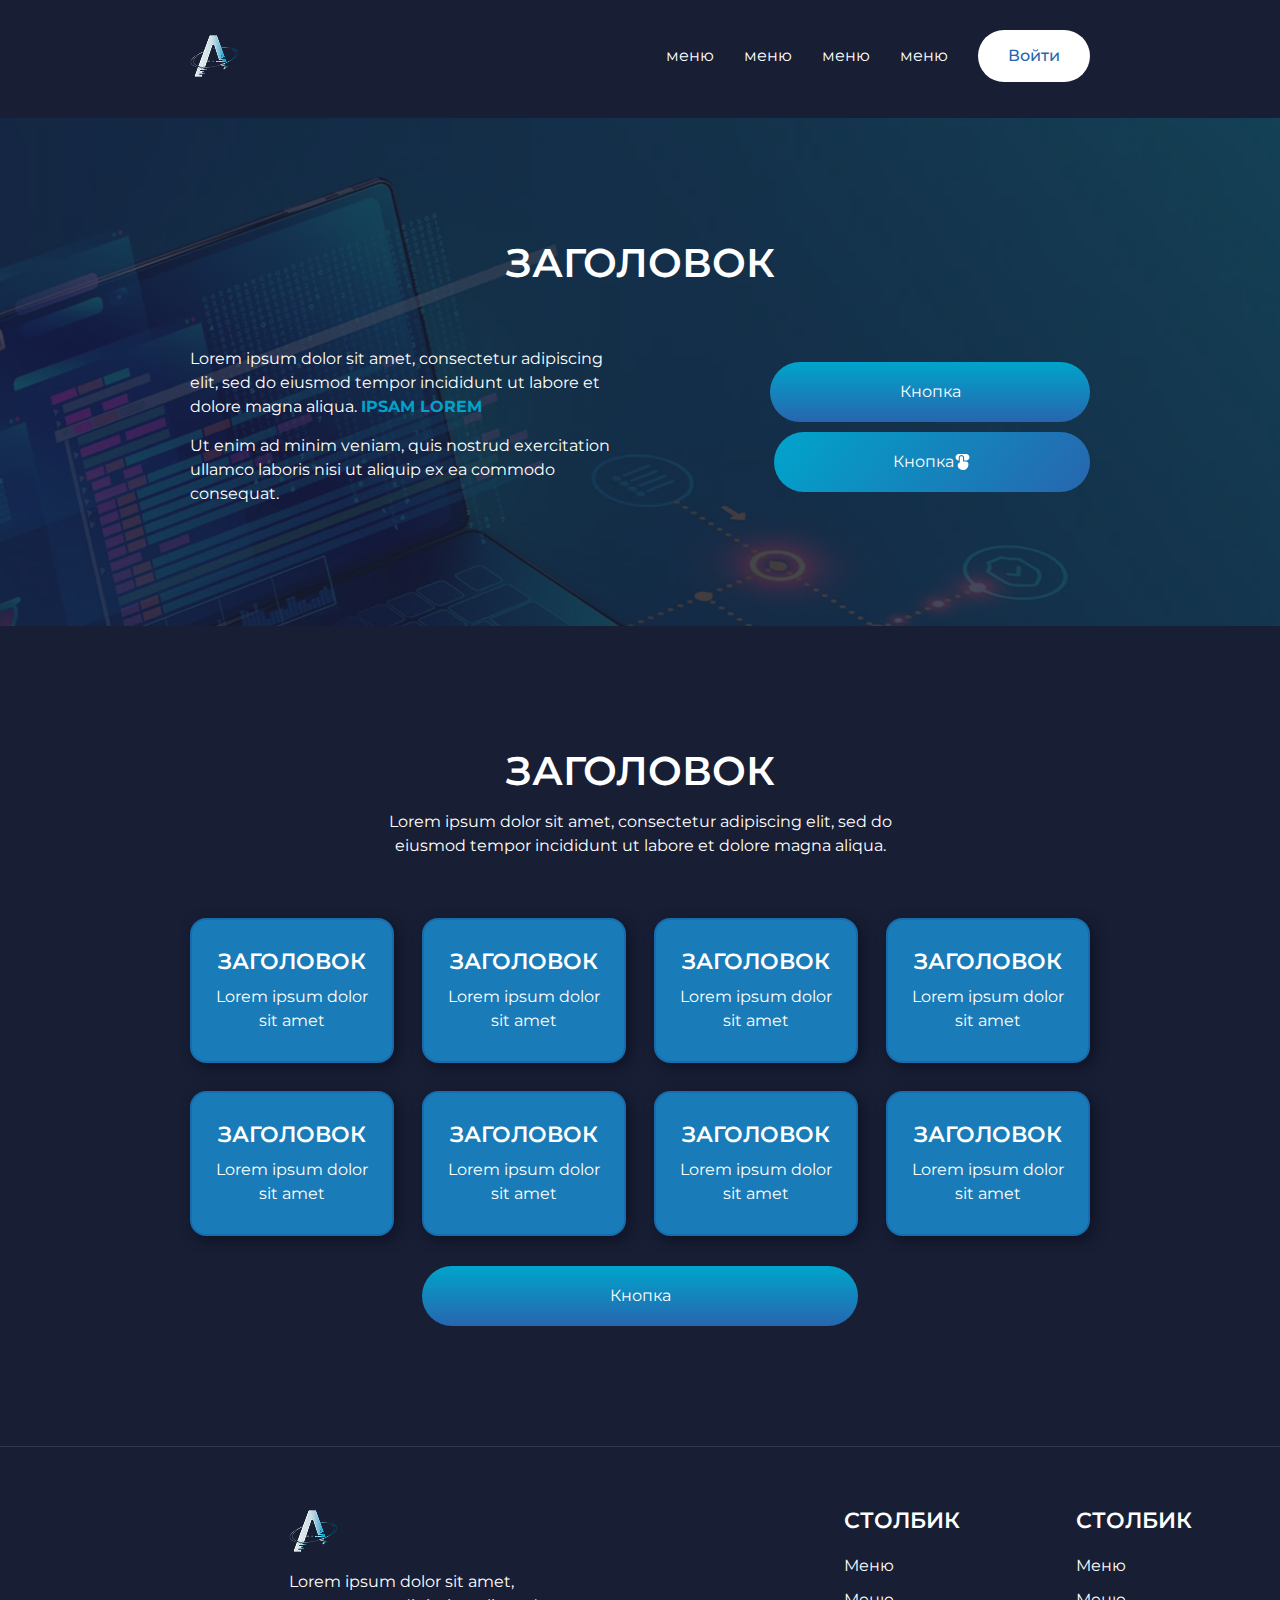
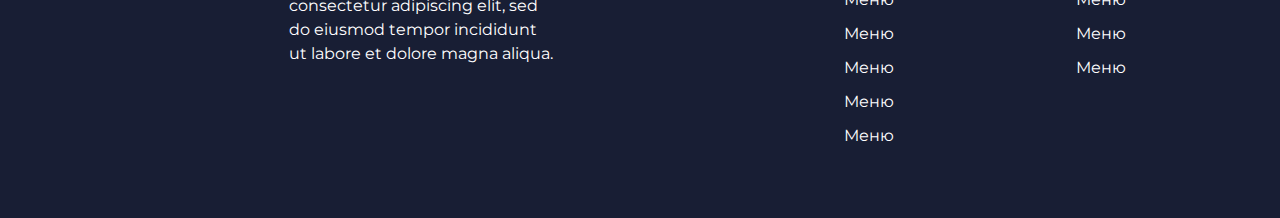
<file: homework6/index.html>
<!DOCTYPE html>
<html lang="en">

<head>
    <meta charset="UTF-8">
    <meta name="viewport" content="width=device-width, initial-scale=1.0">
    <title>макет 3</title>

    <link rel="preconnect" href="https://fonts.googleapis.com">
    <link rel="preconnect" href="https://fonts.gstatic.com" crossorigin>
    <link href="https://fonts.googleapis.com/css2?family=Montserrat:ital,wght@400;500;600;700&display=swap"
        rel="stylesheet">
    <link rel="stylesheet" href="css/reset.css">
    <link rel="stylesheet" href="css/style.css">

</head>

<body>

    <header class="header">
        <div class="conteiner">
            <div class="header-in">
                <a href="#"></a>
                <img src="img/logoo.png.png" alt="Логотип компании">
                <nav class="header-nav">
                    <ul class="header-list">
                        <li class="header-item">
                            <a href="#">меню</a>
                        </li>
                        <li class="header-item">
                            <a href="#">меню</a>
                        </li>
                        <li class="header-item">
                            <a href="#">меню</a>
                        </li>
                        <li class="header-item">
                            <a href="#">меню</a>
                        </li>
                    </ul>
                </nav>
                <a class=header-button href="#">Войти</a>
            </div>
        </div>
    </header>


    <main>
        <section class="part">
            <div class="conteiner">
                <h1 class="part-title">
                    Заголовок
                </h1>
                <div class="part-in">
                    <div class="part-text">
                        <p class="pi">
                            Lorem ipsum dolor sit amet, consectetur adipiscing elit, sed do eiusmod tempor incididunt ut
                            labore et dolore magna aliqua. <span> ipsam lorem</span>
                        </p>
                        <p>
                            Ut enim ad minim veniam, quis nostrud exercitation ullamco laboris nisi ut aliquip ex ea
                            commodo consequat.
                        </p>
                    </div>
                    <div class="part-butss">
                        <a class="part-buttontwo margin-bottom" href="#">Кнопка</a>
                        <a class=part-buttonone href="#">Кнопка <img src="img/btoon.svg.svg" alt=""></a>
                    </div>
                </div>
            </div>
        </section>
        <section class="cards">
            <div class="conteiner">
                <h2 class="cards-title">Заголовок</h2>
                <p class="cards-text">
                    Lorem ipsum dolor sit amet, consectetur adipiscing elit, sed do eiusmod tempor incididunt ut labore
                    et dolore magna aliqua.
                </p>
                <ul class="cards-flex">
                    <li class="cfi">
                        <div class="cf-in">
                            <h3 class="cf-title">
                                Заголовок
                            </h3>
                            <p class="cf-text">
                                Lorem ipsum dolor sit amet
                            </p>
                        </div>
                    </li>
                    <li class="cfi">
                        <div class="cf-in">
                            <h3 class="cf-title">
                                Заголовок
                            </h3>
                            <p class="cf-text">
                                Lorem ipsum dolor sit amet
                            </p>
                        </div>
                    </li>
                    <li class="cfi">
                        <div class="cf-in">
                            <h3 class="cf-title">
                                Заголовок
                            </h3>
                            <p class="cf-text">
                                Lorem ipsum dolor sit amet
                            </p>
                        </div>
                    </li>
                    <li class="cfi">
                        <div class="cf-in">
                            <h3 class="cf-title">
                                Заголовок
                            </h3>
                            <p class="cf-text">
                                Lorem ipsum dolor sit amet
                            </p>
                        </div>
                    </li>
                    <li class="cfi">
                        <div class="cf-in">
                            <h3 class="cf-title">
                                Заголовок
                            </h3>
                            <p class="cf-text">
                                Lorem ipsum dolor sit amet
                            </p>
                        </div>
                    </li>
                    <li class="cfi">
                        <div class="cf-in">
                            <h3 class="cf-title">
                                Заголовок
                            </h3>
                            <p class="cf-text">
                                Lorem ipsum dolor sit amet
                            </p>
                        </div>
                    </li>
                    <li class="cfi">
                        <div class="cf-in">
                            <h3 class="cf-title">
                                Заголовок
                            </h3>
                            <p class="cf-text">
                                Lorem ipsum dolor sit amet
                            </p>
                        </div>
                    </li>
                    <li class="cfi">
                        <div class="cf-in">
                            <h3 class="cf-title">
                                Заголовок
                            </h3>
                            <p class="cf-text">
                                Lorem ipsum dolor sit amet
                            </p>
                        </div>
                    </li>
                </ul>
                <a class="cards-butt" href="#">Кнопка</a>
            </div>
        </section>
    </main>

    <footer class="footer">
        <div class="container">
            <div class="foot-in">
                <div class="foot-op">
                    <img src="img/logoo.png.png" alt="Логотип компании">
                    <p>
                        Lorem ipsum dolor sit amet, consectetur adipiscing elit, sed do eiusmod tempor incididunt ut
                        labore et dolore magna aliqua.
                    </p>
                </div>
                <div class="foot-col foot-col-margin">
                    <h4 class="foot-tit">
                        Столбик
                    </h4>
                    <ul class="foot-list">
                        <li class="foot-item">
                            <a class="foot-link" href="#">
                                Меню
                            </a>
                        </li>
                        <li class="foot-item">
                            <a class="foot-link" href="#">
                                Меню
                            </a>
                        </li>
                        <li class="foot-item">
                            <a class="foot-link" href="#">
                                Меню
                            </a>
                        </li>
                        <li class="foot-item">
                            <a class="foot-link" href="#">
                                Меню
                            </a>
                        </li>
                        <li class="foot-item">
                            <a class="foot-link" href="#">
                                Меню
                            </a>
                        </li>
                        <li class="foot-item">
                            <a class="foot-link" href="#">
                                Меню
                            </a>
                        </li>
                    </ul>
                </div>
                <div class="foot-col">
                    <h4 class="foot-tit">
                        Столбик
                    </h4>
                    <ul class="foot-list">
                        <li class="foot-item">
                            <a class="foot-link" href="#">
                                Меню
                            </a>
                        </li>
                        <li class="foot-item">
                            <a class="foot-link" href="#">
                                Меню
                            </a>
                        </li>
                        <li class="foot-item">
                            <a class="foot-link" href="#">
                                Меню
                            </a>
                        </li>
                        <li class="foot-item">
                            <a class="foot-link" href="#">
                                Меню
                            </a>
                        </li>
                    </ul>
                </div>
                    
            </div>
        </div>
    </footer>

</body>

</html>
</file>
<file: src/style.css>
*{padding: 0;margin: 0;border: 0;}
*,*:before,*:after{-webkit-box-sizing: border-box;box-sizing: border-box;}
:focus,:active{outline: none;}
a:focus,a:active{outline: none;}
nav,footer,header,aside{display: block;}
html,body{
    height:100%;width:100%;
    font-size:100%;line-height:1;-ms-text-size-adjust:100%;-moz-text-size-adjust:100%;-webkit-text-size-adjust:100%;}
input,button,textarea{font-family:inherit;}
input::-ms-clear{display: none;}
button{cursor: pointer;}
button::-moz-focus-inner{padding:0;border:0;}
a,a:visited{text-decoration: none;}
a:hover{text-decoration: none;}
ul li{list-style: none;}
img{vertical-align: top;}
h1,h2,h3,h4,h5,h6{font-size:inherit;font-weight: inherit;}
a{color:inherit;}



body {
    font-family: "Montserrat",SansSerif;
    color: black;
}

body.overflow {
    overflow: hidden;
}



.layout {
    display: -webkit-box;
    display: -ms-flexbox;
    display: flex;
    min-height: 100vh;
}

.sidebar {
    padding: 40px 24px 40px 0;
    -ms-flex-negative: 0;
    flex-shrink: 0;
    background-color: white;
}



.content {
    -webkit-box-flex: 1;
    -ms-flex-positive: 1;
    flex-grow: 1;
    background-color: #F4F4F4;
}

.container {
    display: -webkit-box;
    display: -ms-flexbox;
    display: flex;
    -webkit-box-orient: vertical;
    -webkit-box-direction: normal;
    -ms-flex-direction: column;
    flex-direction: column;
    -webkit-box-pack: center;
    -ms-flex-pack: center;
    justify-content: center;
    -webkit-box-align: center;
    -ms-flex-align: center;
    align-items: center;
    padding: 150px 60px 80px 60px;
}


.logo {
    margin-left: 60px;
    margin-bottom: 60px;
}

.sidebar__user {
    background-color: #F4F4F4;
    padding: 20px 30px;
    margin-left: 60px;
    margin-bottom: 100px;
    border-radius: 8px;
    border: 1px solid #DADEC9;
}

.sidebar__name {
    color:#161814;
    font-size: 18px;
    font-weight: 500;
    margin-bottom: 6px;
}

.sidebar__text {
    color: #AFB1A7;
    font-size: 13px;
    font-weight: 400;
    line-height: 130%; /* 16.9px */
}

.sidebar__item {
    width: 372px;
}

.sidebar__button {
    display: -webkit-box;
    display: -ms-flexbox;
    display: flex;
    -webkit-box-align: center;
    -ms-flex-align: center;
    align-items: center;
    gap: 10px;
    padding: 20px 60px;
    margin-bottom: 12px;
    border-radius: 0px 100px 100px 0px;
    -webkit-transition: all .5s;
    -o-transition: all .5s;
    transition: all .5s;
    cursor: pointer;
    width: 90%;
    color:#161814;
    font-size: 16px;
    font-weight: 500;
}

.sidebar__button.active , .sidebar__button:hover {
    width: 100%;
    background-color: #DAF765;
}


.content__title {
    color: #161814;
    font-size: 48px;
    font-weight: 700;
    margin-bottom: 40px;
}

.content__list {
    display: -webkit-box;
    display: -ms-flexbox;
    display: flex;
    -webkit-box-align: center;
    -ms-flex-align: center;
    align-items: center;
    -ms-flex-wrap: wrap;
    flex-wrap: wrap;
    gap: 20px;
}



.content__list-item  {
    cursor: pointer;
    padding: 12px 18px;
    background-color: #fff;
    border-radius: 10px;
    border: 1px solid #DADEC9;
    -webkit-transition: all .3s;
    -o-transition: all .3s;
    transition: all .3s;
}

.content__list-item:hover,.content__list-diplom:hover {
    background-color: #AFB1A7;
}

li a {
    padding: 12px 18px;

}


.content__list-diplom {
    -webkit-transition: all .3s;
    -o-transition: all .3s;
    transition: all .3s;
    display: inline-block;
    padding: 12px 18px;
    background-color: #fff;
    border-radius: 10px;
    border: 1px solid #DADEC9;
}

.content__decor {
    display: -webkit-box;
    display: -ms-flexbox;
    display: flex;
    -webkit-box-align: center;
    -ms-flex-align: center;
    align-items: center;
}

.content__decor-text {
    color:#BEDD44;
    font-size: 36px;
    font-weight: 700;
    line-height: 110%; /* 39.6px */
}

.content__block {
    max-width: 1200px;
}

.content__block.hidden {
    display: none;
}

.content__decor-img img{
    width: 100%;
}

.burger {
    display: none;
    padding: 5px;
    position: fixed;
    top: 3%;
    right: 7%;
    width: 40px;
    height: 40px;
    background-color: #161814;
    border-radius: 50%;
    z-index: 10;
    border: 1px solid #DAF765;
}

@media (max-width: 768px) {
    .burger {
        display: block;
    }

    .sidebar {
        -webkit-transition: all .3s;
        -o-transition: all .3s;
        transition: all .3s;
        -webkit-transform: translateX(-100%);
        -ms-transform: translateX(-100%);
        transform: translateX(-100%);
        position: fixed;
        top: 0;
        left: 0;
        bottom: 0;
        z-index: 5;
    }

    .sidebar.show {
        -webkit-transform: translateX(0%);
        -ms-transform: translateX(0%);
        transform: translateX(0%);
    }

    .overlay {
        opacity: 0;
        pointer-events: none;
        -webkit-transition: all .3s;
        -o-transition: all .3s;
        transition: all .3s;
        position: absolute;
        top: 0;
        right: 0;
        left: 0;
        bottom: 0;
        z-index: 3;
        background-color: #000000e0;
    }

    .overlay.show {
        opacity: 1;
        pointer-events: all;
    }

    .container {
        padding: 40px 20px;
        min-height: 100%;
    }

    .content__decor {
        margin-top: 20px;
        -webkit-box-orient: vertical;
        -webkit-box-direction: normal;
        -ms-flex-direction: column;
        flex-direction: column;
    }
}

@media (max-width: 400px) {
    .sidebar__user {
        margin-left: 0;
    }
}
</file>
<file: homework10/style.css>
body {
    display: flex;
    justify-content: center;
    background: #303132;
}

.title {
    display: block;
    display: flex;
    align-items: center;
    color: #fff;
}

.title {
    position: relative;
}

.title::before {
    content: '';
    display: block;
    position: absolute;
    right: 173px;
    transform: scale(0.8);
    background-color: tomato;
    height: 100px;
    width: 100px;
    border-radius: 50%;
    border-style: solid;
    border-width: 7px;
    border-color: #ffffff;
}

.title::after {
    content: '';
    display: block;
    position: absolute;
    left: 173px;
    transform: scale(0.8);
    background-color: rgb(13, 0, 255);
    height: 100px;
    width: 100px;
    border-radius: 50%;
    border-style: solid;
    border-width: 7px;
    border-color: #ffffff;
}
</file>
<file: homework11/style.css>
body {
    background: #111;
    display: flex;
    flex-direction: column;
    align-items: center;
    justify-content: center;
}

.block {
    background-color: #ffffff;
    height: 30px;
    width: 10px;
    margin-top: 364px;
}

.block {
    transition-duration: 5s;
}

.block {
    transition-timing-function: ease;
}

.block:hover {
    width: 250px;
}

.square {
    background-color: #343434;
    width: 200px;
    height: 200px;
    border-radius: 20px;
    font-size: 40px;
    text-align: center;
    margin-top: 200px;
    color: #343434;
}

.square {
    transition-duration: 5s;
}

.square:hover {
    color: #12950b;

}
</file>
<file: homework14/style.css>
body {
    font-family: Arial, Helvetica, sans-serif;
    background: #fff;
}



/* ...................................... */


.calendar {
    width: 520px;
    margin: 40px auto;
    border: 3px solid #000;
    border-collapse: collapse;
}

.calendar th,
.calendar td {
    border: 2px solid #000;
    width: 70px;
    height: 60px;
    text-align: center;
    font-size: 22px;
    font-weight: 600;
}

.calendar .title {
    font-size: 36px;
    font-weight: 700;
    padding: 15px 0;


}


/* ........................... */


.week th {
    font-size: 20px;
}

.sat,
.sun {
    color: #c00000;
}
</file>
<file: homework15/style.css>
body {
    font-family: Arial, sans-serif;
}

table {
    border: 2px solid black;
    border-collapse: collapse;
    width: 450px;
    padding: 10px;
}

td {
    padding: 8px;
}

input,
textarea {
    width: 80%;
    padding: 7px;
    border: 1px solid black;
    border-radius: 6px;
}

textarea {
    height: 60px;
}

button {
    padding: 6px 15px;
}

.title {
    font-weight: bold;
    font-size: 20px;
}
</file>
<file: homework17/css/style.css>
html {
    font-family: sans-serif;
}

body * {
    box-sizing: border-box;
}

body {
    background-color: blanchedalmond;
}

ul {
    padding: 0;
    margin: 0;
    list-style: none;
}

.container {
    max-width: 1320px;
    padding: 0 15px;
    margin: 0 auto;
}

.logo {
    height: 100px;
    width: auto;
}

.header_container {
    display: flex;
    align-items: center;
    justify-content: space-between;
}

h1 {
    font-size: 90px;
}

h2 {
    font-size: 50px;
}

.nav-list {
    display: flex;
    gap: 50px;
}

.nav-link {
    text-decoration: none;
    color: rgb(142, 138, 0);
    font-weight: 1000;
}

/* _____________________________________________________ */
.hero-banner {
    display: flex;
}

.banner {
    flex-grow: 1;
}

.banner {
    height: 1300px;

}

/* ___________________________________________ */

.button {
    margin-top: 110px;
    display: inline-block;
    padding: 30px 35px;
    background: rgb(188, 47, 22);
    color: white;
    border-radius: 20px;
    text-decoration: none;
    font-size: 50px;
    margin-bottom: 190px;
}
</file>
<file: homework19/style.css>
body {
    display: flex;
    justify-content: center;
    align-items: center;
    font-family: sans-serif;
    min-height: 100vh;
}

* {
    box-sizing: border-box;
}

.form {
    border: 1px solid #333;
    border-radius: 6px;
    max-width: 400px;
    padding: 15px;
    width: 100%;
    padding: 30px;
}

.form-group {
    border: none;
    padding: 0;
}

.form-group-title {
    font-weight: 700px;
    padding: 0;
    margin-bottom: 15px;
}

.label {
    display: inline-block;
    margin-bottom: 10px;
}

.textarea {
    max-height: 150px;
    min-height: 30px;
    resize: vertical;

}

.input,
textarea {
    border: 1px solid #333;
    border-radius: 6px;
    min-width: 220px;
    padding: 5px 12px;
    margin-bottom: 10px;
    outline: none;
    width: 100%;
}

.input:disabled,
.textarea:disabled {
    opacity: 0.5;
}

.checkbox-label {
    padding-left: 22px;
}



.checkbox {
    position: absolute;
    appearance: none;
    outline: none;
}

.checkbox::after {
    content: "";
    position: absolute;
    width: 16px;
    height: 16px;
    margin-left: -22px;
    border: 1px solid #333;
    border-radius: 4px;
    cursor: pointer;
}

.checkbox:checked::after {
    background: url(./images/check-icon.svg) no-repeat center, #9e1fff;
}

.checkbox:disabled::after {
    opacity: 0.5;
}

.checkbox-text {
    font-size: 14px;
}

.button {
    border: none;
    border-radius: 6px;
    padding: 6px 18px;
    background-color: #9e1fff;
    color: aliceblue;
    cursor: pointer;
    transition: opacity 0.2s;
}

.button:hover {
    opacity: 0.85;
}

.button:not(:disabled):active {
    background-color: #430572;
}

.button:disabled {
    opacity: 0.5;
    cursor: not-allowed;
}

.input:focus-visible,
.textarea:focus-visible,
.checkbox:focus-visible::after,
.button:focus-visible {
    outline: 2px solid #9e1fff;
    outline-offset: 1px;
}
</file>
<file: homework20/css/fonts.css>
@font-face {
    font-family: 'Ubuntu';
    src: local("Ubuntu"), url('../fonts/UbuntuLight.woff2') format('woff2');
    font-weight: 300;
    font-style: normal;
    font-display: swap;
}

@font-face {
    font-family: 'Ubuntu';
    src: local("Ubuntu"), url('../fonts/UbuntuRegular.woff2') format('woff2');
    font-weight: 400;
    font-style: normal;
    font-display: swap;
}

@font-face {
    font-family: 'Ubuntu';
    src: local("Ubuntu"), url('../fonts/UbuntuMedium.woff2') format('woff2');
    font-weight: 500;
    font-style: normal;
    font-display: swap;
}

@font-face {
    font-family: 'Oswald';
    src: local("Oswald"), url('../fonts/OswaldMedium.woff2') format('woff2');
    font-weight: 500;
    font-style: normal;
    font-display: swap;
}

@font-face {
    font-family: 'Oswald';
    src: local("Oswald"), url('../fonts/OswaldSemibold.woff2') format('woff2');
    font-weight: 600;
    font-style: normal;
    font-display: swap;
}
</file>
<file: homework20/css/globals.css>
html {
    font-family: Ubuntu, sans-serif;
    font-weight: 400;
}

*,
*::before,
*::after {
    box-sizing: border-box;
}

body {
    display: flex;
    flex-direction: column;
    min-height: 100vh;
}

h1,
h2,
h3,
h4,
h5,
h6,
p {
    margin: 0px;
}

a {
    text-decoration: none;
}

.container {
    max-width: 1250px;
    margin: 0 auto;
    padding: 0 15px;
}

.text {
    font-weight: 400;
    font-size: 16px;
    line-height: 130%;
    color: #535755;
}

.button {
    display: inline-block;
    padding: 19px 32px;
    font-weight: 500;
    font-size: 15px;
    line-height: 130%;
    letter-spacing: 0.02em;
    text-transform: uppercase;
    text-align: center;
    color: #fff;
    background-color: #3596ed;
    transition: opacity 0.2s;
}

.button hover {
    opacity: 0.85;
}


.section {
    margin-bottom: 140px;
}

.title-large {
    max-width: 596px;
    margin-bottom: 40px;
    font-family: "Oswald";
    font-weight: 600;
    font-size: 48px;
    line-height: 115%;
    text-transform: uppercase;
    color: #2c332F;
}

.text-sub {
    font-weight: 300;
    font-size: 14px;
    letter-spacing: 0.04em;
    text-transform: uppercase;
    color: #858e8a;

}
</file>
<file: homework20/css/header.css>
.header-inner {
    display: flex;
    justify-content: space-between;
    align-items: center;
    gap: 10px;
    padding-top: 30px;
    padding-bottom: 30px;
    border-bottom: 1px solid #d3cbd9;
}

.phone {
    font-weight: 300;
    font-size: 14px;
    letter-spacing: 0.04em;
    text-transform: uppercase;
    text-align: right;
    color: #858e8a;
}
.phone p {
    margin-bottom: 8px;
}
.phone a {
    font-weight: 500;
    font-size: 18px;
    color: #2c332f;
    transition: color 0.2s;
}

.phone a:hover {
    color: #3596ed;
}
</file>
<file: homework20/css/index.css>
.hero {
    position: relative;
    padding: 80px;
}

.hero::after {
    content: "";
    position: absolute;
    bottom: 187px;
    z-index: -1;
    width: 100%;
    height: 48px;
    background: url(../img/decor-large-icon.svg) repeat-x;
}


.hero-container {
    display: flex;
    align-items: center;
    gap: 28px;
}

.hero h1 {
    margin-bottom: 40px;
    font-family: Oswald, sans-serif;
    font-weight: 600;
    font-size: 62px;
    line-height: 115%;
    text-transform: uppercase;
    color: #2c332f;
}

.hero h1 strong {
    font-weight: 600;
    color: #3596ed;
}

.hero p {
    font-weight: 400;
    font-size: 16px;
    line-height: 130%;
    color: #535755;
}

.hero-info .text {
    max-width: 440px;
    margin-bottom: 140px;
}

.hero-images {
    position: relative;
    display: flex;

}

.hero-choose {
    position: absolute;
    top: 40px;
    left: 50%;
    transform: translateX(-50%);
    max-width: 161px;
    padding: 22px;
    background: rgb(255, 255, 255, 0.9);
    border: 1px solid #535755;
    text-align: center;
}

.news-container {
    display: flex;
    gap: 28px;
}

.news-article {
    display: flex;
    flex-direction: column;
    max-width: 284px;
    background-color: #fff;
    border: 1px solid #d3cbd9;
    overflow: hidden;
}

.news-article img {
    display: block;
}

.news-info {
    padding: 20px 20px 0;
    margin-bottom: 12px;
}

.news-date {
    display: inline-block;
    margin-bottom: 8px;
}

.news-article footer {
    padding: 0 20px 20px;
    margin-top: auto;
}

.news-link {
    display: inline-flex;
    align-items: center;
    gap: 8px;
    font-weight: 400;
    font-style: 16px;
    line-height: 130%;
    color: #3596ed;

}



.news-link::after {
    content: "";
    display: inline-block;
    width: 22px;
    height: 9px;
    background-image: url(../img/arrow-right-icon.svg);
    transition: transform 0.2s;
}

.news-link:hover::after {
    transform: translateX(5px);
}
</file>
<file: homework20/css/footer.css>
.footer {
    padding: 60px 0px 40px;
    margin-top: auto;
    background: linear-gradient(90deg, rgba(73, 169, 255, 0.2) 0%, rgba(252, 124, 217, 0.2) 100%);
    text-align: center;
}

.footer-top {
    padding-bottom: 40px;
    margin-bottom: 40px;
    border-bottom: 1px solid #d3cbd9;
}

.footer-logo {
    display: inline-block;
    margin-bottom: 40px;
}

.menu ul {
    display: flex;
    justify-content: center;
    align-items: center;
    gap: 60px;
    list-style: none;
    margin: 0;
    padding: 0;
}

.menu a {
    font-weight: 400;
    font-size: 16px;
    color: #535755;
    transition: color 0.2s;
}

.menu a:hover {
    color: #3596ed;
}

.copyright {
    font-weight: 400;
    font-size: 14px;
    letter-spacing: 0.04em;
    color: #858e8a;
}
</file>
<file: homework4/css/style.css>
.block1 {
    font-family: "Open Sans", sans-serif;
    font-size: 20px;
    font-style: italic;

}

.block2 {
    text-decoration: line-through;
}

.block3 {
    text-transform: uppercase;
    text-align: center;
}

.block4 {
    word-spacing: 30px;
    text-decoration: overline;
    text-decoration-style: wavy;
}

.block5 {
    letter-spacing: 5px;
    text-decoration: underline;
}
</file>
<file: homework5/style.css>
.block1 {
    background-color: #efbae3;
    height: 500px;
    overflow: scroll;
}

.ggg {
    background-color: #e47cd4;
    height: 250px;
    width: 250px;
    padding: 30px;
    margin: 20px 10px 1px;
    border-radius: 30px;
    box-shadow: inset 1px 1px 30px 1px rgb(161, 55, 154);
    display: inline-block;
}
</file>
<file: homework6/css/style.css>
body {
    background-color: #181E34;
    font-family: "Montserrat", "Arial", sans-serif;
    line-height: 150%;
    color: #fff;
}

.conteiner {
    max-width: 930px;
    margin: 0 auto;
    padding: 0 15px;
    height: 100%;
}

.header {
    padding: 30px 0 36px;
}

.header-in {
    display: flex;
    align-items: center;

}

.header-nav {
    margin-left: auto;
}

.header-list {
    display: flex;
}

.header-item {
    margin-right: 30px;
}

.header-button {
    color: #2766AE;
    background-color: #fff;
    border-radius: 100px;
    padding: 14px 30px;
    font-weight: 500;
}

.part {
    padding: 120px 0;
    background: url("../img/chtoto.png.png") 10% 50% / cover no-repeat;
}

.part-title {
    font-weight: 600;
    font-size: 40px;
    line-height: 49px;
    text-transform: uppercase;
    text-align: center;
    margin-bottom: 60px;
}

.part-in {
    display: flex;
    align-items: center;
    justify-content: space-between;

}

.part-text {
    max-width: 436px;

}

.part-text span {
    text-transform: uppercase;
    font-weight: 700;
    color: #01A2CB;
}

.pi {
    margin-bottom: 15px;
}

.part-butss {
    display: flex;
    flex-direction: column;
    width: 100%;
    max-width: 320px;
}

.part-buttontwo {
    border-radius: 100px;
    padding: 18px 30px;
    background: linear-gradient(180deg, #00a4cc 0%, #2766ae 100%);
    display: flex;
    justify-content: center;
}

.part-buttonone {
    border-radius: 100px;
    padding: 18px 30px;
    background: linear-gradient(129deg, #00a4cc 0%, #2766ae 100%);
    text-align: center;
    display: flex;
    justify-content: center;
    margin-left: 4px;
}

.margin-bottom {
    margin-bottom: 10px;
}

.cards {
    padding: 120px 0;
}

.cards-title {
    font-weight: 600;
    font-size: 40px;
    line-height: 49px;
    text-transform: uppercase;
    text-align: center;
    margin-bottom: 15px;
}

.cards-text {
    text-align: center;
    max-width: 513px;
    margin: 0 auto 60px;
}

.cards-flex {
    display: flex;
    flex-wrap: wrap;
    margin: 0 -14px;
    margin-bottom: -28px;
    padding-bottom: 30px;
}

.cfi {
    margin-bottom: 28px;
    padding: 0 14px;
    flex: 0 0 25%;
}

.cf-in {
    background: #197cb8;
    border: 2px solid #176bae;
    box-shadow: 4px 4px 13px 0 rgba(11, 15, 30, 0.79);
    border-radius: 16px;
    padding: 28px 15px;
}

.cf-title {
    font-weight: 600;
    font-size: 22px;
    line-height: 27px;
    text-transform: uppercase;
    margin-bottom: 10px;
    text-align: center;
}

.cf-text {
    text-align: center;

}

.cards-butt {
    display: block;
    border-radius: 100px;
    padding: 18px 30px;
    background: linear-gradient(180deg, #00a4cc 0%, #2766ae 100%);
    text-align: center;
    max-width: 436px;
    margin: 0 auto;
}

.footer {
    border-top: 1px solid #323952;
    padding: 60px 0;
}

.foot-in {
    display: flex;
}

.foot-op {
    max-width: 267px;
    margin-left: auto;
    margin-right: auto;
}

.foot-op img {
    margin-bottom: 15px;
}

.foot-col {
    max-width: 204px;
    width: 100%;
}

.foot-col-margin {
    margin-right: 28px;
}

.foot-tit {
    font-weight: 600;
    font-size: 22px;
    line-height: 27px;
    text-transform: uppercase;
    margin-bottom: 20px;
}

.foot-item {
    margin-bottom: 10px;
}
</file>
